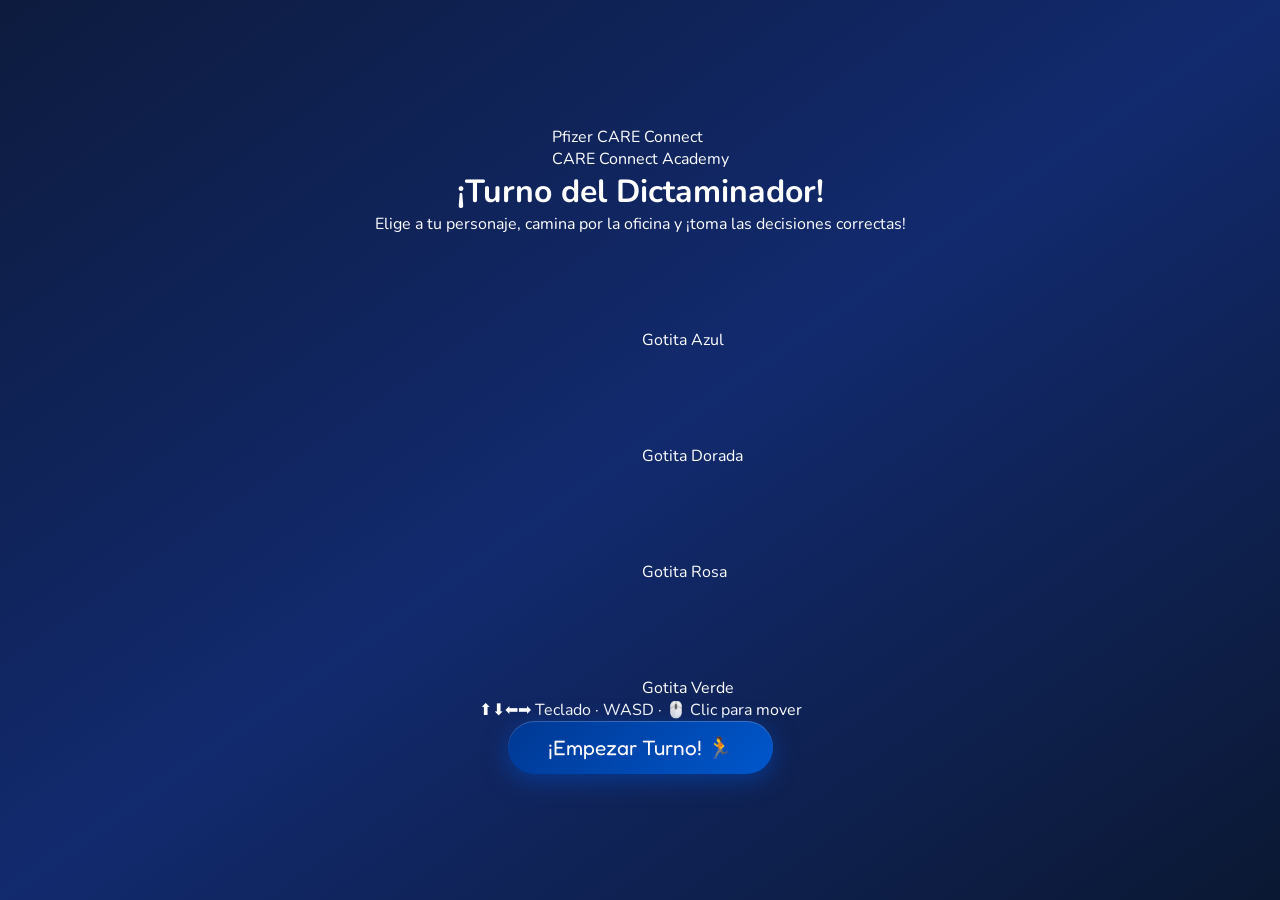
<file: game.html>
<!DOCTYPE html>
<html lang="es">
<head>
    <meta charset="UTF-8">
    <meta name="viewport" content="width=device-width, initial-scale=1.0">
    <title>Pfizer CARE Connect Academy</title>
    <link rel="stylesheet" href="style.css">
    <link href="https://fonts.googleapis.com/css2?family=Fredoka+One&family=Nunito:wght@400;700;900&display=swap" rel="stylesheet">
</head>
<body>

<!-- ========= PANTALLA INICIO ========= -->
<div id="screen-start" class="ui-screen">
    <div class="start-logo">
        <div class="logo-line">
            <span class="l-pfizer">Pfizer</span>
            <span class="l-care"> CARE</span>
            <span class="l-connect"> Connect</span>
        </div>
        <div class="l-academy">CARE Connect Academy</div>
    </div>
    <h1 class="start-title">¡Turno del Dictaminador!</h1>
    <p class="start-sub">Elige a tu personaje, camina por la oficina y ¡toma las decisiones correctas!</p>

    <div class="char-grid" id="char-grid">
        <div class="char-option selected" data-idx="0">
            <canvas class="char-canvas" width="100" height="110" data-idx="0"></canvas>
            <span>Gotita Azul</span>
        </div>
        <div class="char-option" data-idx="1">
            <canvas class="char-canvas" width="100" height="110" data-idx="1"></canvas>
            <span>Gotita Dorada</span>
        </div>
        <div class="char-option" data-idx="2">
            <canvas class="char-canvas" width="100" height="110" data-idx="2"></canvas>
            <span>Gotita Rosa</span>
        </div>
        <div class="char-option" data-idx="3">
            <canvas class="char-canvas" width="100" height="110" data-idx="3"></canvas>
            <span>Gotita Verde</span>
        </div>
    </div>

    <div class="controls-hint">
        <span>⬆⬇⬅➡ Teclado</span>
        <span>· WASD ·</span>
        <span>🖱️ Clic para mover</span>
    </div>
    <button class="btn-main" id="btn-start">¡Empezar Turno! 🏃</button>
</div>

<!-- ========= CANVAS DEL JUEGO ========= -->
<canvas id="game-canvas"></canvas>

<!-- ========= HUD ========= -->
<div id="hud" class="hidden">
    <div class="hud-left">
        <div class="hud-box">
            <span class="hud-label">CASOS</span>
            <span class="hud-value" id="hud-score">0</span>
        </div>
    </div>
    <div class="hud-center">
        <div class="logo-small">Pfizer CARE <span>Connect</span></div>
    </div>
    <div class="hud-right">
        <div class="hud-box timer-box" id="timer-box">
            <span class="hud-label">TIEMPO</span>
            <span class="hud-value" id="hud-timer">--</span>
        </div>
    </div>
</div>

<!-- ========= MODAL CASO ========= -->
<div id="modal-case" class="modal-bg hidden">
    <div class="modal-card case-card-ui">
        <div class="modal-top-bar">
            <span class="badge-new">📋 NUEVO EXPEDIENTE</span>
        </div>
        <div class="patient-avatar-wrap">
            <canvas id="modal-patient-canvas" width="90" height="100"></canvas>
        </div>
        <h2 class="modal-patient-name" id="modal-name">Cargando...</h2>
        <div class="modal-row"><span class="modal-label">Síntomas:</span><span id="modal-symptoms">...</span></div>
        <div class="modal-evidence">
            <div class="modal-label">📁 Evidencia:</div>
            <div id="modal-evidence">...</div>
        </div>
        <p class="modal-hint">Toma el caso y corre hacia la <strong>puerta correcta</strong> ⏱️</p>
        <button class="btn-main btn-sm" id="btn-take">¡Tomar Expediente!</button>
    </div>
</div>

<!-- ========= GAME OVER ========= -->
<div id="screen-gameover" class="ui-screen hidden gameover-screen">
    <div class="go-char-wrap">
        <canvas id="go-char-canvas" width="130" height="145"></canvas>
    </div>
    <h1 class="go-title" id="go-title">¡ERROR FATAL!</h1>
    <p class="go-reason" id="go-reason">...</p>
    <div class="go-score-box">
        Casos resueltos: <strong id="go-score">0</strong>
    </div>
    <button class="btn-main btn-retry" id="btn-retry">🔄 Reintentar</button>
</div>

<script src="game.js"></script>
</body>
</html>
</file>
<file: style.css>
/* =============================
   PFIZER CARE CONNECT ACADEMY
   UI STYLESHEET - HD Game
============================== */
*, *::before, *::after { box-sizing: border-box; margin: 0; padding: 0; }

body {
    background: #0a0e1a;
    font-family: 'Nunito', sans-serif;
    overflow: hidden;
    width: 100vw;
    height: 100vh;
    display: flex;
    justify-content: center;
    align-items: center;
    color: white;
}

/* =======================
   CANVAS
======================== */
#game-canvas {
    position: fixed;
    top: 0; left: 0;
    display: none;
    cursor: crosshair;
    image-rendering: crisp-edges;
}

/* =======================
   UI SCREENS (overlays)
======================== */
.ui-screen {
    position: fixed;
    inset: 0;
    display: flex;
    flex-direction: column;
    align-items: center;
    justify-content: center;
    padding: 20px;
    z-index: 100;
    background: linear-gradient(145deg, #0d1b3e 0%, #122a6e 50%, #0b1833 100%);
}
.ui-screen.hidden { display: none !important; }

/* =======================
   CUSTOMIZER SCREEN (Invincible Style)
======================== */
.customizer-screen {
    background: radial-gradient(circle at 50% 30%, #1e3370 0%, #0d1a45 45%, #080f28 100%);
    padding: 16px 24px;
    justify-content: space-between;
    overflow-y: auto;
    overflow-x: hidden;
}

/* Header */
.customizer-header {
    width: 100%;
    max-width: 1000px;
    display: flex;
    justify-content: space-between;
    align-items: center;
    gap: 15px;
    margin-bottom: 5px;
}
.header-logo-badge {
    text-align: left;
    min-width: 140px;
}
.logo-pfizer-mini {
    font-weight: 900;
    font-size: 1.4rem;
    color: #fff;
    letter-spacing: -0.5px;
    line-height: 1;
}
.logo-care-mini {
    font-size: 0.72rem;
    font-weight: 800;
    color: #48dbfb;
    letter-spacing: 2px;
    text-transform: uppercase;
}

/* Center Name & Title */
.char-header-info {
    display: flex;
    flex-direction: column;
    align-items: center;
    gap: 4px;
}
.char-name-row {
    display: flex;
    align-items: center;
    gap: 8px;
    position: relative;
}
.char-name-input {
    background: transparent;
    border: none;
    border-bottom: 2px dashed rgba(72, 219, 251, 0.4);
    font-family: 'Fredoka One', cursive;
    font-size: clamp(1.8rem, 3.2vw, 2.5rem);
    color: #ffffff;
    text-align: center;
    text-shadow: 0 0 20px rgba(72, 219, 251, 0.6);
    outline: none;
    padding: 2px 8px;
    width: 280px;
    transition: border-color 0.2s, text-shadow 0.2s;
}
.char-name-input:focus {
    border-bottom: 2px solid #48dbfb;
    text-shadow: 0 0 25px rgba(72, 219, 251, 0.9);
}
.edit-icon {
    font-size: 1.1rem;
    cursor: pointer;
    opacity: 0.7;
    transition: opacity 0.2s, transform 0.2s;
}
.edit-icon:hover { opacity: 1; transform: scale(1.15); }

.char-subtitle-row {
    display: flex;
    align-items: center;
    gap: 10px;
}
.char-title-text {
    font-size: 0.95rem;
    color: #a5c7f8;
    font-weight: 700;
}
.char-rank-tag {
    background: linear-gradient(135deg, #00d2d3, #0abde3);
    color: #051630;
    font-family: 'Fredoka One', cursive;
    font-size: 0.75rem;
    padding: 2px 8px;
    border-radius: 6px;
    letter-spacing: 1px;
    box-shadow: 0 0 12px rgba(10, 189, 227, 0.5);
}
.char-level-row {
    display: flex;
    align-items: center;
    gap: 10px;
    margin-top: 2px;
}
.char-level-badge {
    font-family: 'Fredoka One', cursive;
    font-size: 1.05rem;
    color: #ffffff;
    background: rgba(0, 0, 0, 0.4);
    padding: 3px 12px;
    border-radius: 20px;
    border: 1px solid rgba(255, 255, 255, 0.15);
}
.char-level-badge small {
    font-size: 0.65rem;
    color: #48dbfb;
    letter-spacing: 1.5px;
    margin-left: 4px;
}
.char-role-tag {
    font-size: 0.75rem;
    font-weight: 900;
    color: #feca57;
    letter-spacing: 1px;
}

/* Stats Card */
.char-stats-card {
    display: flex;
    flex-direction: column;
    gap: 5px;
    min-width: 140px;
    background: rgba(10, 20, 50, 0.6);
    border: 1px solid rgba(72, 219, 251, 0.25);
    padding: 8px 14px;
    border-radius: 12px;
    backdrop-filter: blur(8px);
}
.stat-pill {
    display: flex;
    align-items: center;
    justify-content: space-between;
    font-size: 0.8rem;
    font-weight: 800;
    color: #c0d8ff;
}
.stat-dot {
    width: 7px;
    height: 7px;
    border-radius: 50%;
    margin-right: 6px;
}
.stat-dot.green { background: #2ed573; box-shadow: 0 0 6px #2ed573; }
.stat-dot.blue  { background: #1e90ff; box-shadow: 0 0 6px #1e90ff; }
.stat-dot.cyan  { background: #00d2d3; box-shadow: 0 0 6px #00d2d3; }
.stat-dot.gold  { background: #ffa502; box-shadow: 0 0 6px #ffa502; }
.stat-label { color: #88a8d8; font-size: 0.72rem; letter-spacing: 1px; flex: 1; }
.stat-val { font-family: 'Fredoka One', cursive; font-size: 0.92rem; color: #fff; }
.stat-pill.gold .stat-val { color: #ffd32a; text-shadow: 0 0 10px rgba(255, 211, 42, 0.6); }

/* Main Customizer Body */
.customizer-body {
    width: 100%;
    max-width: 1020px;
    display: flex;
    justify-content: center;
    align-items: center;
    gap: 25px;
    flex: 1;
    position: relative;
}

/* Showcase 3D Stage */
.showcase-area {
    display: flex;
    align-items: center;
    justify-content: center;
    position: relative;
    flex: 1;
}
.nav-arrow {
    background: rgba(0, 30, 80, 0.6);
    border: 2px solid rgba(72, 219, 251, 0.4);
    color: #48dbfb;
    width: 46px;
    height: 46px;
    border-radius: 50%;
    display: flex;
    align-items: center;
    justify-content: center;
    font-size: 1.4rem;
    cursor: pointer;
    box-shadow: 0 0 15px rgba(0, 80, 200, 0.4);
    transition: transform 0.2s, background 0.2s, border-color 0.2s, box-shadow 0.2s;
    user-select: none;
    z-index: 10;
}
.nav-arrow:hover {
    transform: scale(1.15);
    background: rgba(0, 60, 160, 0.85);
    border-color: #48dbfb;
    box-shadow: 0 0 25px rgba(72, 219, 251, 0.7);
    color: #fff;
}
.nav-arrow:active { transform: scale(0.95); }

.canvas-3d-wrapper {
    position: relative;
    cursor: grab;
    touch-action: none;
    user-select: none;
    display: flex;
    flex-direction: column;
    align-items: center;
}
.canvas-3d-wrapper:active { cursor: grabbing; }

#custom-canvas {
    display: block;
    max-width: 100%;
    height: auto;
    filter: drop-shadow(0 15px 30px rgba(0, 0, 0, 0.7));
}

.rotation-hint {
    margin-top: -15px;
    background: rgba(0, 15, 45, 0.7);
    border: 1px solid rgba(72, 219, 251, 0.3);
    color: #9ac2f5;
    font-size: 0.8rem;
    font-weight: 700;
    padding: 5px 14px;
    border-radius: 20px;
    letter-spacing: 0.5px;
    display: flex;
    align-items: center;
    gap: 6px;
    pointer-events: none;
    box-shadow: 0 4px 15px rgba(0,0,0,0.5);
    animation: hintPulse 2.5s infinite ease-in-out;
}
.hint-icon { color: #48dbfb; font-size: 1rem; }
@keyframes hintPulse {
    0%, 100% { opacity: 0.8; transform: translateY(0); }
    50% { opacity: 1; transform: translateY(-3px); }
}

/* Equipment Slots Column */
.equipment-column {
    display: flex;
    flex-direction: column;
    gap: 10px;
    width: 210px;
}
.column-title {
    font-family: 'Fredoka One', cursive;
    font-size: 0.8rem;
    color: #7aaddd;
    letter-spacing: 2.5px;
    text-transform: uppercase;
    text-align: left;
    padding-left: 4px;
}

.gear-slot {
    display: flex;
    align-items: center;
    gap: 12px;
    background: linear-gradient(135deg, rgba(20, 35, 75, 0.75), rgba(12, 22, 52, 0.85));
    border: 2px solid rgba(72, 219, 251, 0.25);
    border-radius: 14px;
    padding: 8px 12px;
    cursor: pointer;
    position: relative;
    transition: transform 0.18s, border-color 0.18s, box-shadow 0.18s, background 0.18s;
    user-select: none;
}
.gear-slot:hover {
    transform: translateX(-4px) scale(1.02);
    border-color: #48dbfb;
    box-shadow: 0 0 20px rgba(72, 219, 251, 0.35);
    background: linear-gradient(135deg, rgba(30, 55, 110, 0.85), rgba(18, 35, 80, 0.9));
}
.gear-slot.equipped {
    border-color: #ffd32a;
    box-shadow: 0 0 15px rgba(255, 211, 42, 0.3);
}
.gear-slot:active { transform: scale(0.97); }

.slot-icon-box {
    width: 44px;
    height: 44px;
    border-radius: 10px;
    background: rgba(0, 0, 0, 0.45);
    border: 1.5px solid rgba(255, 255, 255, 0.15);
    display: flex;
    align-items: center;
    justify-content: center;
    font-size: 1.5rem;
    box-shadow: inset 0 2px 6px rgba(0,0,0,0.5);
    flex-shrink: 0;
}
.gear-slot.equipped .slot-icon-box {
    border-color: rgba(255, 211, 42, 0.5);
    background: rgba(255, 211, 42, 0.1);
}
.slot-tier {
    position: absolute;
    top: 4px;
    right: 8px;
    font-size: 0.65rem;
    font-weight: 900;
    color: #48dbfb;
    letter-spacing: 0.5px;
}
.gear-slot.equipped .slot-tier { color: #ffd32a; }

.slot-info {
    display: flex;
    flex-direction: column;
    text-align: left;
    overflow: hidden;
}
.slot-cat {
    font-size: 0.65rem;
    font-weight: 900;
    letter-spacing: 1px;
    color: #7aaddd;
    text-transform: uppercase;
}
.slot-name {
    font-size: 0.85rem;
    font-weight: 800;
    color: #ffffff;
    white-space: nowrap;
    overflow: hidden;
    text-overflow: ellipsis;
}

/* Customizer Footer */
.customizer-footer {
    display: flex;
    align-items: center;
    justify-content: center;
    gap: 16px;
    width: 100%;
    margin-top: 8px;
    flex-wrap: wrap;
}
.btn-sub {
    font-family: 'Fredoka One', cursive;
    font-size: 0.95rem;
    padding: 12px 22px;
    border: 2px solid rgba(72, 219, 251, 0.4);
    border-radius: 30px;
    cursor: pointer;
    background: rgba(10, 25, 60, 0.7);
    color: #c8deff;
    letter-spacing: 1px;
    box-shadow: 0 4px 15px rgba(0, 0, 0, 0.4);
    transition: transform 0.15s, background 0.15s, border-color 0.15s, color 0.15s;
}
.btn-sub:hover {
    transform: translateY(-2px);
    background: rgba(20, 50, 120, 0.9);
    border-color: #48dbfb;
    color: #fff;
    box-shadow: 0 0 20px rgba(72, 219, 251, 0.4);
}
.btn-sub:active { transform: translateY(1px); }

.custom-controls-hint {
    margin-top: 8px;
    margin-bottom: 0;
    color: #648bb8;
    font-size: 0.8rem;
}

/* =======================
   ITEM PICKER MODAL
======================== */
.picker-modal {
    position: fixed;
    inset: 0;
    z-index: 200;
    display: flex;
    align-items: center;
    justify-content: center;
}
.picker-modal.hidden { display: none !important; }

.picker-backdrop {
    position: absolute;
    inset: 0;
    background: rgba(3, 8, 22, 0.75);
    backdrop-filter: blur(6px);
}
.picker-content {
    position: relative;
    background: linear-gradient(155deg, #10204d 0%, #0a1435 100%);
    border: 2px solid #0057cc;
    box-shadow: 0 15px 50px rgba(0,0,0,0.8), 0 0 35px rgba(0, 87, 204, 0.4);
    border-radius: 20px;
    padding: 22px;
    width: 90%;
    max-width: 480px;
    z-index: 10;
    animation: modalPop 0.22s cubic-bezier(0.175, 0.885, 0.32, 1.275);
}
@keyframes modalPop {
    from { opacity: 0; transform: scale(0.85); }
    to { opacity: 1; transform: scale(1); }
}

.picker-header {
    display: flex;
    justify-content: space-between;
    align-items: center;
    margin-bottom: 16px;
    border-bottom: 1px solid rgba(255,255,255,0.1);
    padding-bottom: 10px;
}
.picker-header h3 {
    font-family: 'Fredoka One', cursive;
    font-size: 1.25rem;
    color: #fff;
}
.picker-close {
    background: rgba(255,255,255,0.1);
    border: none;
    color: #fff;
    width: 32px;
    height: 32px;
    border-radius: 50%;
    font-size: 1rem;
    cursor: pointer;
    transition: background 0.2s, transform 0.2s;
}
.picker-close:hover { background: rgba(255,50,50,0.6); transform: scale(1.1); }

.picker-grid {
    display: grid;
    grid-template-columns: repeat(auto-fill, minmax(130px, 1fr));
    gap: 12px;
    max-height: 340px;
    overflow-y: auto;
    padding: 4px;
}
.picker-item {
    background: rgba(255,255,255,0.06);
    border: 2px solid rgba(255,255,255,0.15);
    border-radius: 14px;
    padding: 12px 8px;
    display: flex;
    flex-direction: column;
    align-items: center;
    gap: 6px;
    cursor: pointer;
    transition: transform 0.18s, border-color 0.18s, background 0.18s;
    position: relative;
    text-align: center;
}
.picker-item:hover {
    transform: translateY(-3px);
    border-color: #48dbfb;
    background: rgba(72, 219, 251, 0.15);
}
.picker-item.active {
    border-color: #ffd32a;
    background: rgba(255, 211, 42, 0.2);
    box-shadow: 0 0 18px rgba(255, 211, 42, 0.35);
}
.picker-item-icon {
    font-size: 2.2rem;
    line-height: 1;
}
.picker-item-name {
    font-size: 0.82rem;
    font-weight: 800;
    color: #fff;
}
.picker-item-tier {
    position: absolute;
    top: 6px;
    right: 8px;
    font-size: 0.65rem;
    font-weight: 900;
    color: #48dbfb;
}
.picker-item.active .picker-item-tier { color: #ffd32a; }

/* Responsive adjustments */
@media (max-width: 820px) {
    .customizer-header { flex-direction: column; gap: 8px; }
    .customizer-body { flex-direction: column; gap: 15px; }
    .equipment-column { flex-direction: row; flex-wrap: wrap; width: 100%; justify-content: center; }
    .gear-slot { width: calc(50% - 10px); }
    #custom-canvas { width: 320px; height: 320px; }
}

/* =======================
   BUTTONS
======================== */
.btn-main {
    font-family: 'Fredoka One', cursive;
    font-size: 1.3rem;
    padding: 14px 40px;
    border: none;
    border-radius: 50px;
    cursor: pointer;
    background: linear-gradient(135deg, #003893, #0057cc);
    color: #fff;
    box-shadow: 0 6px 25px rgba(0,80,200,0.5), inset 0 1px 0 rgba(255,255,255,0.2);
    transition: transform 0.15s, box-shadow 0.15s;
    position: relative;
    overflow: hidden;
}
.btn-main::before {
    content: '';
    position: absolute;
    top: 0; left: -100%;
    width: 60%;
    height: 100%;
    background: linear-gradient(90deg, transparent, rgba(255,255,255,0.15), transparent);
    transition: left 0.5s;
}
.btn-main:hover::before { left: 150%; }
.btn-main:hover { transform: translateY(-2px); box-shadow: 0 10px 35px rgba(0,80,200,0.6), inset 0 1px 0 rgba(255,255,255,0.2); }
.btn-main:active { transform: translateY(1px); box-shadow: 0 3px 12px rgba(0,80,200,0.4); }

.btn-sm { font-size: 1rem; padding: 10px 28px; }
.btn-retry { background: linear-gradient(135deg, #c79222, #e0a800); box-shadow: 0 6px 25px rgba(200,140,0,0.5), inset 0 1px 0 rgba(255,255,255,0.2); }

/* =======================
   HUD
======================== */
#hud {
    position: fixed;
    top: 0; left: 0; right: 0;
    display: flex;
    justify-content: space-between;
    align-items: center;
    padding: 10px 20px;
    z-index: 50;
    background: linear-gradient(180deg, rgba(0,0,0,0.7) 0%, transparent 100%);
    pointer-events: none;
}
#hud.hidden { display: none !important; }

.hud-left {
    display: flex;
    gap: 10px;
    align-items: center;
}
.hud-box {
    background: rgba(0,0,0,0.55);
    border: 2px solid rgba(255,255,255,0.15);
    border-radius: 12px;
    padding: 6px 16px;
    display: flex;
    flex-direction: column;
    align-items: center;
    backdrop-filter: blur(8px);
    min-width: 80px;
}
.hud-char-badge {
    border-color: rgba(72, 219, 251, 0.4);
    background: rgba(0, 30, 70, 0.6);
}
.hud-name-text {
    font-size: 1.15rem !important;
    color: #48dbfb !important;
    white-space: nowrap;
}
.hud-label {
    font-family: 'Nunito', sans-serif;
    font-size: 0.6rem;
    font-weight: 900;
    letter-spacing: 2px;
    color: #7aaddd;
    text-transform: uppercase;
}
.hud-value {
    font-family: 'Fredoka One', cursive;
    font-size: 1.6rem;
    color: #fff;
    line-height: 1.1;
}
.timer-box { border-color: rgba(255,255,255,0.15); }
.timer-box.urgent {
    border-color: #ff4444;
    box-shadow: 0 0 20px rgba(255,0,0,0.4);
    animation: urgentFlash 0.5s infinite alternate;
}
@keyframes urgentFlash {
    from { background: rgba(0,0,0,0.55); }
    to   { background: rgba(180,0,0,0.4); }
}

.hud-center .logo-small {
    font-family: 'Nunito', sans-serif;
    font-weight: 900;
    font-size: 1rem;
    color: rgba(255,255,255,0.7);
    letter-spacing: 1px;
}
.hud-center .logo-small span { color: #f0c040; }

/* =======================
   MODAL CASE
======================== */
.modal-bg {
    position: fixed;
    inset: 0;
    background: rgba(0,15,40,0.85);
    display: flex;
    justify-content: center;
    align-items: center;
    z-index: 200;
    backdrop-filter: blur(6px);
}
.modal-bg.hidden { display: none !important; }

.modal-card {
    background: linear-gradient(160deg, #0f2050, #0a1840);
    border: 2px solid rgba(100,160,255,0.3);
    border-radius: 24px;
    padding: 28px 32px;
    width: 90%;
    max-width: 420px;
    text-align: center;
    box-shadow: 0 30px 80px rgba(0,0,0,0.7), 0 0 60px rgba(0,80,200,0.2), inset 0 1px 0 rgba(255,255,255,0.08);
}

.modal-top-bar { margin-bottom: 10px; }
.badge-new {
    background: linear-gradient(135deg, #003893, #0057cc);
    color: white;
    font-family: 'Fredoka One', cursive;
    font-size: 0.8rem;
    padding: 5px 18px;
    border-radius: 30px;
    letter-spacing: 1px;
    box-shadow: 0 3px 12px rgba(0,80,200,0.4);
}

.patient-avatar-wrap {
    display: flex;
    justify-content: center;
    margin: 12px 0 6px;
}

.modal-patient-name {
    font-family: 'Fredoka One', cursive;
    font-size: 1.8rem;
    color: #48dbfb;
    text-shadow: 0 0 20px rgba(72,219,251,0.5);
    margin-bottom: 12px;
}

.modal-row {
    font-size: 0.95rem;
    color: #aac8ee;
    margin-bottom: 6px;
    text-align: left;
}
.modal-label {
    font-weight: 900;
    color: #fff;
    margin-right: 5px;
}

.modal-evidence {
    background: rgba(0,0,0,0.3);
    border: 1px dashed rgba(240,192,64,0.4);
    border-radius: 12px;
    padding: 12px;
    margin: 12px 0;
    text-align: left;
    color: #eee;
    font-size: 0.95rem;
}
.modal-evidence .modal-label { color: #f0c040; display: block; margin-bottom: 4px; }

.modal-hint {
    font-size: 0.85rem;
    color: #7a99bb;
    font-style: italic;
    margin-bottom: 4px;
}

/* =======================
   GAME OVER
======================== */
.gameover-screen {
    background: radial-gradient(ellipse at center, #1a0a0a 0%, #0a0510 100%);
}
.go-char-wrap {
    display: flex;
    justify-content: center;
    margin-bottom: 10px;
    animation: goShake 0.4s infinite;
}
@keyframes goShake {
    0%  { transform: translate(2px, 0) rotate(2deg); }
    25% { transform: translate(-2px, 1px) rotate(-2deg); }
    50% { transform: translate(2px, -1px) rotate(1deg); }
    75% { transform: translate(-2px, 0) rotate(-1deg); }
    100%{ transform: translate(1px, 1px) rotate(2deg); }
}

.go-title {
    font-family: 'Fredoka One', cursive;
    font-size: clamp(2rem, 5vw, 3.5rem);
    color: #ff4444;
    text-shadow: 0 0 40px rgba(255,50,50,0.7), 0 4px 8px rgba(0,0,0,0.5);
    margin-bottom: 12px;
}
.go-reason {
    color: #d0bbbb;
    font-size: 1rem;
    max-width: 400px;
    text-align: center;
    line-height: 1.5;
    margin-bottom: 16px;
}
.go-score-box {
    background: rgba(255,255,255,0.07);
    border: 1px solid rgba(255,255,255,0.12);
    border-radius: 12px;
    padding: 10px 30px;
    font-family: 'Fredoka One', cursive;
    font-size: 1.2rem;
    color: #aac8ee;
    margin-bottom: 20px;
}
.go-score-box strong { color: #f0c040; font-size: 1.5rem; }

/* =======================
   HUD LIVES
======================== */
.hud-lives-box {
    border-color: rgba(255, 90, 120, 0.4) !important;
    background: rgba(50, 10, 20, 0.6) !important;
}
.hud-lives-box .hud-value {
    font-size: 1.25rem !important;
    letter-spacing: 2px;
}

/* =======================
   FEEDBACK MODAL (SUCCESS & ERROR)
======================== */
.feedback-card-ui {
    max-width: 480px !important;
    width: 92% !important;
    padding: 24px 28px !important;
    border-radius: 26px !important;
    animation: feedbackPop 0.35s cubic-bezier(0.175, 0.885, 0.32, 1.275);
    transition: all 0.3s ease;
}

@keyframes feedbackPop {
    0% { transform: scale(0.7) translateY(40px); opacity: 0; }
    100% { transform: scale(1) translateY(0); opacity: 1; }
}

.badge-feedback {
    display: inline-block;
    padding: 6px 20px;
    border-radius: 30px;
    font-family: 'Fredoka One', cursive;
    font-size: 0.85rem;
    letter-spacing: 1px;
    box-shadow: 0 4px 15px rgba(0,0,0,0.4);
    text-transform: uppercase;
}

.feedback-avatar-wrap {
    display: flex;
    justify-content: center;
    margin: 8px 0;
}

.feedback-title {
    font-family: 'Fredoka One', cursive;
    font-size: 1.65rem;
    line-height: 1.2;
    margin-bottom: 6px;
    text-shadow: 0 0 20px rgba(0,0,0,0.6);
}

.feedback-patient-name {
    font-family: 'Nunito', sans-serif;
    font-size: 0.95rem;
    font-weight: 800;
    color: #a4b0be;
    margin-bottom: 12px;
}

.feedback-explanation-box {
    border-radius: 14px;
    padding: 14px 16px;
    margin: 10px 0 14px;
    text-align: left;
    line-height: 1.45;
}

.feedback-exp-header {
    font-family: 'Fredoka One', cursive;
    font-size: 0.85rem;
    letter-spacing: 1px;
    margin-bottom: 6px;
}

.feedback-exp-text {
    font-family: 'Nunito', sans-serif;
    font-size: 0.95rem;
    color: #f1f2f6;
    margin: 0;
}

.feedback-lives-row {
    display: flex;
    align-items: center;
    justify-content: center;
    gap: 8px;
    margin: 10px 0 16px;
    font-family: 'Nunito', sans-serif;
    font-size: 0.9rem;
    font-weight: 700;
    color: #dfe4ea;
}
.feedback-lives-val {
    font-size: 1.25rem;
    letter-spacing: 2px;
}

/* Success Theme */
.feedback-card-ui.success {
    background: linear-gradient(160deg, #0b2e2b, #071c24);
    border: 2px solid rgba(46, 213, 115, 0.7);
    box-shadow: 0 25px 70px rgba(0,0,0,0.7), 0 0 50px rgba(46, 213, 115, 0.25);
}
.feedback-card-ui.success .badge-feedback {
    background: linear-gradient(135deg, #10ac84, #2ed573);
    color: #ffffff;
}
.feedback-card-ui.success .feedback-title {
    color: #2ed573;
    text-shadow: 0 0 25px rgba(46, 213, 115, 0.4);
}
.feedback-card-ui.success .feedback-explanation-box {
    background: rgba(16, 172, 132, 0.14);
    border: 1px dashed rgba(46, 213, 115, 0.45);
}
.feedback-card-ui.success .feedback-exp-header {
    color: #2ed573;
}
.feedback-card-ui.success #btn-feedback-action {
    background: linear-gradient(135deg, #10ac84, #00b894);
    box-shadow: 0 6px 20px rgba(0, 184, 148, 0.4);
}

/* Error Theme */
.feedback-card-ui.error {
    background: linear-gradient(160deg, #341218, #1c0a10);
    border: 2px solid rgba(255, 71, 87, 0.8);
    box-shadow: 0 25px 70px rgba(0,0,0,0.8), 0 0 50px rgba(255, 71, 87, 0.3);
}
.feedback-card-ui.error .badge-feedback {
    background: linear-gradient(135deg, #b33939, #ff4757);
    color: #ffffff;
}
.feedback-card-ui.error .feedback-title {
    color: #ff6b81;
    text-shadow: 0 0 25px rgba(255, 71, 87, 0.4);
}
.feedback-card-ui.error .feedback-explanation-box {
    background: rgba(179, 57, 57, 0.18);
    border: 1px dashed rgba(255, 71, 87, 0.5);
}
.feedback-card-ui.error .feedback-exp-header {
    color: #ff6b81;
}
.feedback-card-ui.error #btn-feedback-action {
    background: linear-gradient(135deg, #e84118, #c23616);
    box-shadow: 0 6px 20px rgba(232, 65, 24, 0.4);
}
</file>
